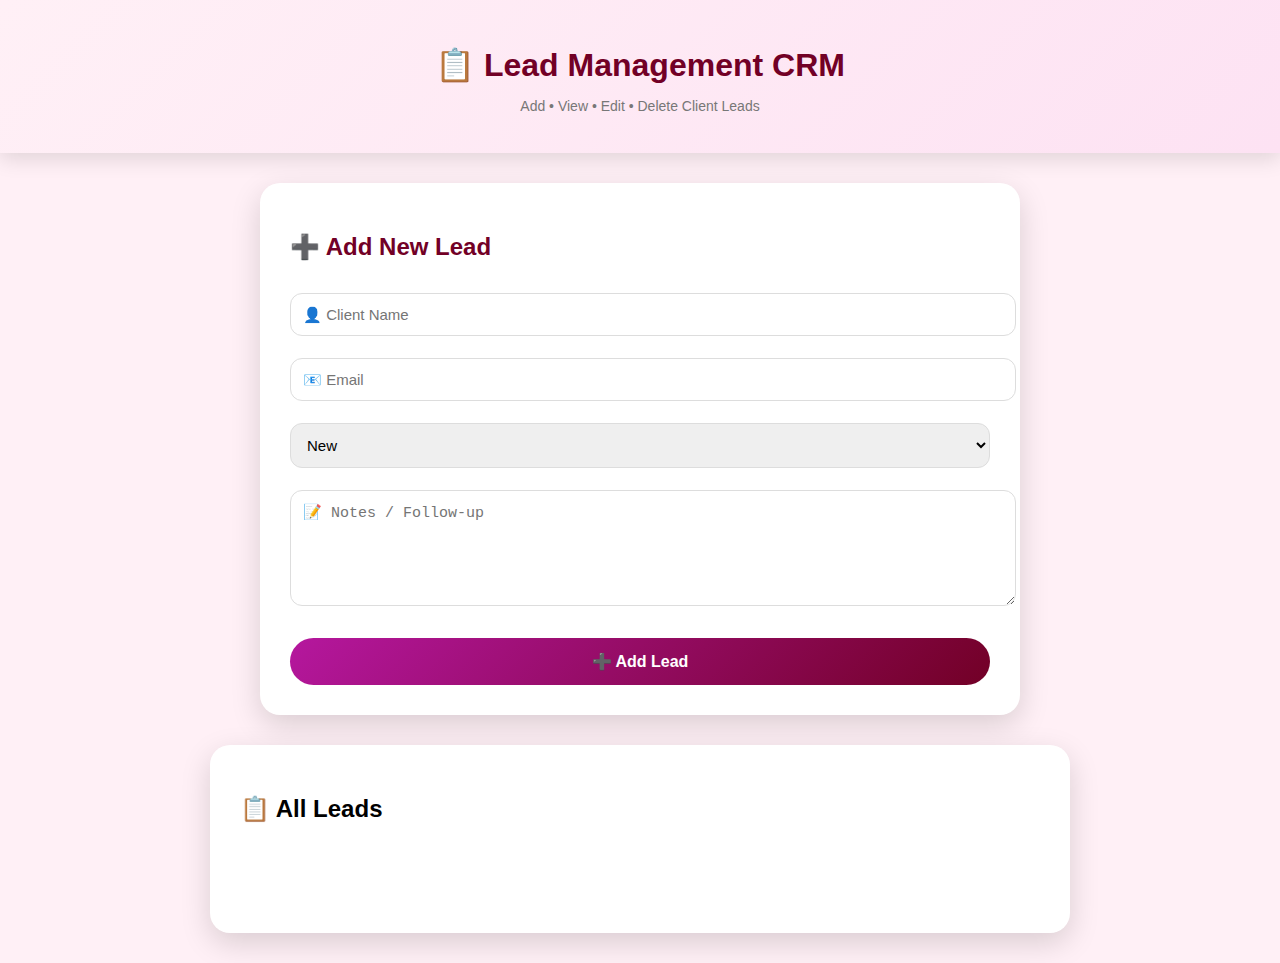
<file: frontend/index.html>
<!DOCTYPE html>
<html>
<head>
<title>Mini CRM</title>
<link rel="stylesheet" href="css/style.css">
</head>
<body>

<header class="crm-header">
  <h1>📋 Lead Management CRM</h1>
  <p class="sub-title">Add • View • Edit • Delete Client Leads</p>
</header>

<section class="lead-form">
  <h2>➕ Add New Lead</h2>

  <input id="name" placeholder="👤 Client Name">
  <input id="email" placeholder="📧 Email">
  
  <select id="status">
    <option>New</option>
    <option>Contacted</option>
    <option>Converted</option>
  </select>

  <textarea id="notes" placeholder="📝 Notes / Follow-up"></textarea>

  <button class="add-btn" onclick="addLead()">➕ Add Lead</button>
</section>

<section class="leads">
  <h2>📋 All Leads</h2>
  <div id="leadList" class="lead-grid"></div>
</section>

<script src="js/script.js"></script>
</body>
</html>
</file>
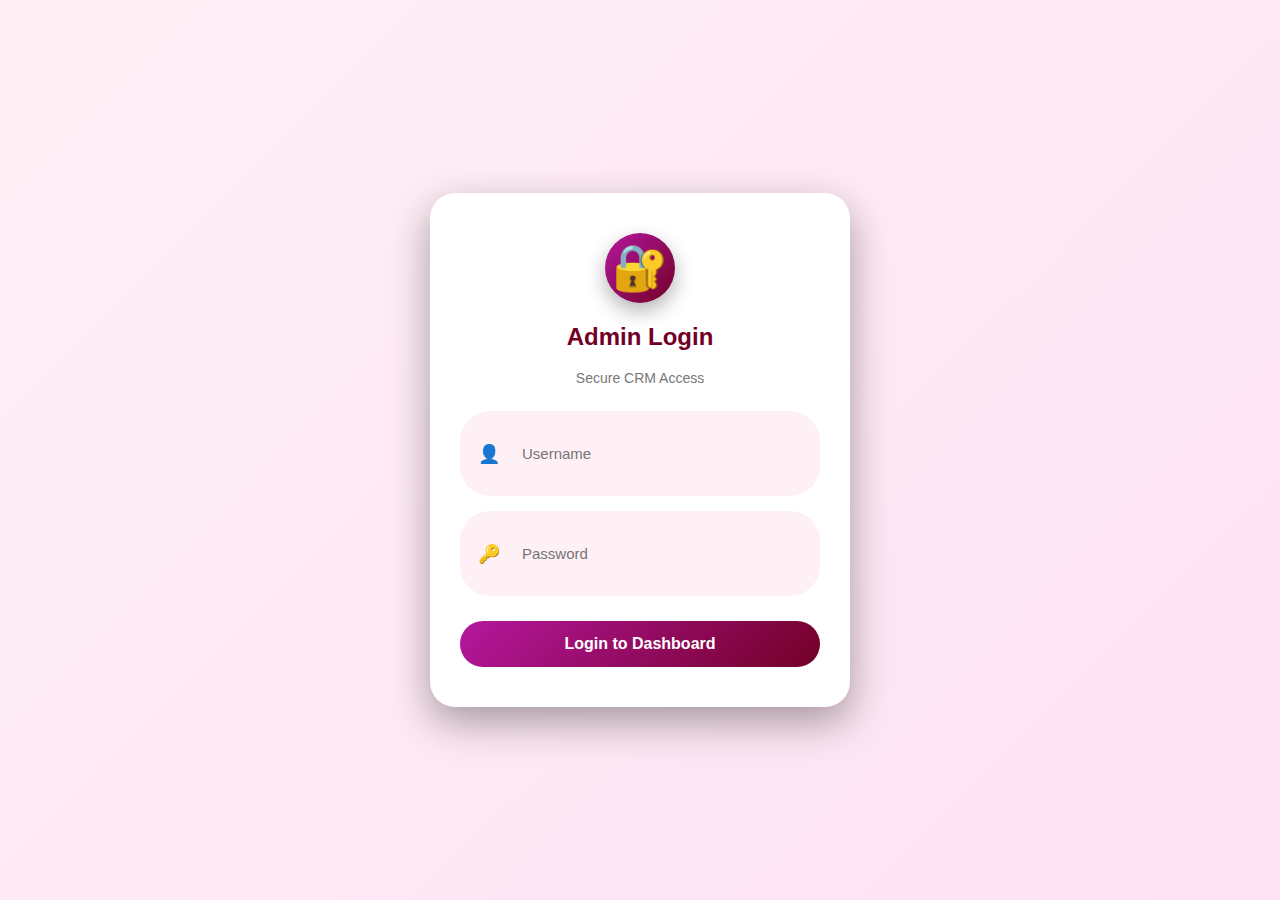
<file: frontend/login.html>
<!DOCTYPE html>
<html>
<head>
<title>CRM Admin Login</title>
<link rel="stylesheet" href="css/style.css">
</head>

<body class="login-body">

<div class="login-card">
  <div class="login-icon">🔐</div>
  <h2>Admin Login</h2>
  <p class="login-sub">Secure CRM Access</p>

  <div class="input-box">
    <span>👤</span>
    <input type="text" placeholder="Username" id="user">
  </div>

  <div class="input-box">
    <span>🔑</span>
    <input type="password" placeholder="Password" id="pass">
  </div>

  <button class="login-btn" onclick="login()">Login to Dashboard</button>
</div>

<script>
function login(){
  if(user.value==="admin" && pass.value==="admin123"){
    window.location="index.html";
  } else {
    alert("Invalid Login");
  }
}
</script>

</body>
</html>
</file>
<file: frontend/css/style.css>
body {
  font-family: Poppins, Arial;
  background: #fff0f6;
  margin: 0;
}

header {
  background: linear-gradient(135deg,#b5179e,#720026);
  color: white;
  padding: 20px;
  text-align: center;
}

.lead-form, .leads {
  background: white;
  max-width: 800px;
  margin: 30px auto;
  padding: 30px;
  border-radius: 20px;
  box-shadow: 0 10px 30px rgba(0,0,0,0.15);
}

input, select, textarea {
  width: 100%;
  margin: 10px 0;
  padding: 12px;
  border-radius: 10px;
  border: 1px solid #ccc;
}

button {
  background: #b5179e;
  color: white;
  border: none;
  padding: 14px;
  border-radius: 30px;
  font-size: 16px;
  cursor: pointer;
}

.lead-card {
  background: #fff0f6;
  padding: 15px;
  border-radius: 15px;
  margin-top: 15px;
}
/* Login Page Background */
/* Login Page Background – Light & Premium */
.login-body {
  height: 100vh;
  display: flex;
  justify-content: center;
  align-items: center;
  background: linear-gradient(135deg, #fff0f6, #fde2f3);
  font-family: 'Poppins', Arial, sans-serif;
}


/* Login Card */
.login-card {
  background: white;
  width: 360px;
  padding: 40px 30px;
  border-radius: 25px;
  text-align: center;
  box-shadow: 0 15px 40px rgba(0,0,0,0.35);
}

/* Icon */
.login-icon {
  font-size: 45px;
  background: linear-gradient(135deg,#b5179e,#720026);
  color: white;
  width: 70px;
  height: 70px;
  margin: auto;
  border-radius: 50%;
  display: flex;
  align-items: center;
  justify-content: center;
  box-shadow: 0 8px 20px rgba(0,0,0,0.3);
}

/* Text */
.login-card h2 {
  margin-top: 20px;
  color: #720026;
}

.login-sub {
  font-size: 14px;
  color: #777;
  margin-bottom: 25px;
}

/* Inputs */
.input-box {
  display: flex;
  align-items: center;
  background: #fff0f6;
  border-radius: 30px;
  padding: 12px 18px;
  margin-bottom: 15px;
}

.input-box span {
  font-size: 18px;
  margin-right: 10px;
}

.input-box input {
  border: none;
  outline: none;
  background: transparent;
  width: 100%;
  font-size: 15px;
}

/* Button */
.login-btn {
  width: 100%;
  margin-top: 10px;
  padding: 14px;
  border: none;
  border-radius: 30px;
  background: linear-gradient(135deg,#b5179e,#720026);
  color: white;
  font-size: 16px;
  font-weight: 600;
  cursor: pointer;
  transition: transform 0.3s, box-shadow 0.3s;
}

.login-btn:hover {
  transform: translateY(-2px);
  box-shadow: 0 10px 25px rgba(0,0,0,0.3);
}
/* Body */
.crm-body {
  font-family: 'Poppins', Arial, sans-serif;
  background: linear-gradient(135deg,#fff0f6,#fde2f3);
  margin: 0;
}

/* Header */
.crm-header {
  background: white;
  padding: 25px;
  text-align: center;
  box-shadow: 0 8px 25px rgba(0,0,0,0.1);
}

.crm-header h1 {
  color: #720026;
  margin-bottom: 5px;
}

.crm-header p {
  color: #777;
}

/* Stats */
.stats {
  display: grid;
  grid-template-columns: repeat(3, 1fr);
  gap: 20px;
  max-width: 1000px;
  margin: 30px auto;
}

.stat-card {
  background: white;
  padding: 25px;
  border-radius: 20px;
  text-align: center;
  box-shadow: 0 12px 30px rgba(0,0,0,0.15);
}

.stat-card span {
  display: block;
  font-size: 28px;
  font-weight: bold;
  color: #b5179e;
  margin-top: 10px;
}

/* Lead Form */
.lead-form {
  background: white;
  max-width: 900px;
  margin: 30px auto;
  padding: 35px;
  border-radius: 25px;
  box-shadow: 0 15px 35px rgba(0,0,0,0.18);
}

.lead-form h2 {
  color: #720026;
  margin-bottom: 20px;
}

/* Form layout */
.form-grid {
  display: grid;
  grid-template-columns: repeat(3, 1fr);
  gap: 15px;
}

.lead-form input,
.lead-form select,
.lead-form textarea {
  width: 100%;
  padding: 14px;
  border-radius: 15px;
  border: 1px solid #ddd;
  font-size: 15px;
}

.lead-form textarea {
  margin-top: 15px;
  min-height: 90px;
}

/* Button */
.add-btn {
  margin-top: 20px;
  padding: 14px 40px;
  border: none;
  border-radius: 30px;
  background: linear-gradient(135deg,#b5179e,#720026);
  color: white;
  font-size: 16px;
  font-weight: 600;
  cursor: pointer;
  transition: transform 0.3s, box-shadow 0.3s;
}

.add-btn:hover {
  transform: translateY(-3px);
  box-shadow: 0 12px 30px rgba(0,0,0,0.3);
}

/*/* Header */
.crm-header {
  background: linear-gradient(135deg,#fff0f6,#fde2f3);
  padding: 25px;
  text-align: center;
  box-shadow: 0 6px 20px rgba(0,0,0,0.12);
}

.crm-header h1 {
  color: #720026;
  margin-bottom: 5px;
}

.sub-title {
  color: #777;
  font-size: 14px;
}

/* Form */
.lead-form {
  background: white;
  max-width: 700px;
  margin: 30px auto;
  padding: 30px;
  border-radius: 20px;
  box-shadow: 0 10px 30px rgba(0,0,0,0.15);
}

.lead-form h2 {
  color: #720026;
}

.lead-form input,
.lead-form select,
.lead-form textarea {
  width: 100%;
  margin-top: 12px;
  padding: 12px;
  border-radius: 12px;
  border: 1px solid #ddd;
}

/* Button */
.add-btn {
  margin-top: 18px;
  padding: 14px;
  width: 100%;
  border: none;
  border-radius: 30px;
  background: linear-gradient(135deg,#b5179e,#720026);
  color: white;
  font-size: 16px;
  cursor: pointer;
}

.add-btn:hover {
  opacity: 0.9;
}

.lead-grid {
  display: grid;
  grid-template-columns: repeat(auto-fit, minmax(260px, 1fr));
  gap: 25px;
  padding: 30px;
}

/* Lead Card */
.lead-card {
  background: white;
  padding: 22px;
  border-radius: 18px;
  box-shadow: 0 12px 30px rgba(0,0,0,0.12);
  transition: transform 0.3s;
}

.lead-card:hover {
  transform: translateY(-6px);
}

.lead-card h3 {
  margin: 0;
  color: #720026;
}

.lead-card p {
  margin: 8px 0;
  color: black;
}

/* Status colors */
.status.new { color: #1d3557; font-weight: bold; }
.status.contacted { color: #e76f51; font-weight: bold; }
.status.converted { color: #2a9d8f; font-weight: bold; }

/* Delete button */
.delete-btn {
  margin-top: 10px;
  width: auto;              /* not full width */
  padding: 6px 14px;        /* smaller size */
  border: none;
  border-radius: 20px;      /* pill shape */
  background: #ff4d6d;
  color: white;
  font-size: 13px;          /* smaller text */
  cursor: pointer;
  transition: 0.3s;
}


.delete-btn:hover {
  background: #c9184a;
}
</file>
